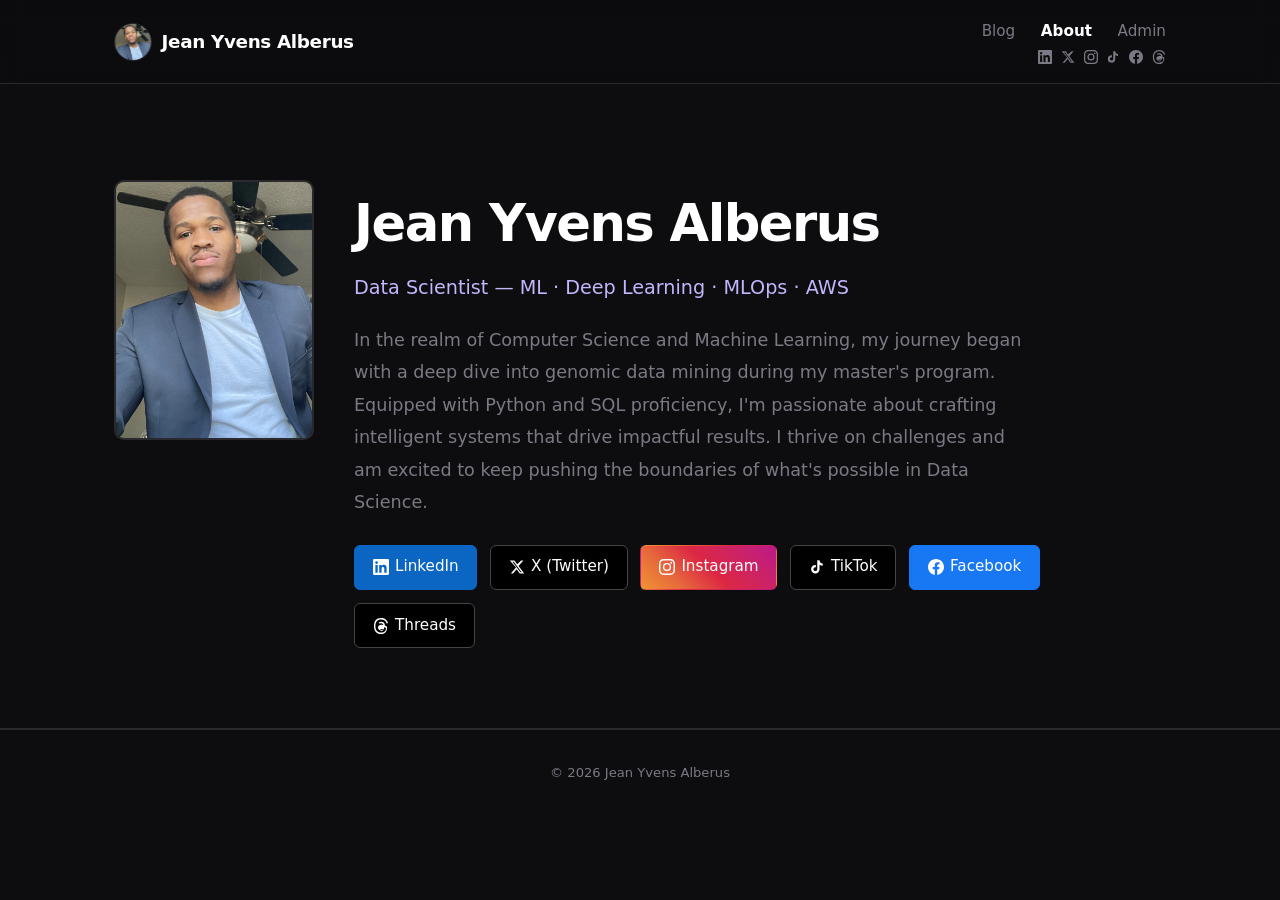
<file: docs/about.html>
<!DOCTYPE html>
<html lang="en">
<head>
  <meta charset="utf-8" />
  <meta name="viewport" content="width=device-width, initial-scale=1" />
  <title>Jean Yvens Alberus — About</title>
  <link rel="stylesheet" href="assets/css/main.css" />
</head>
<body>

  <!-- Header -->
  <header>
    <div class="container">
      <a href="index.html" class="header-brand">
        <img class="header-pic" src="images/me%20dataanalyst.jpg" alt="" />
        <span class="logo" id="header-name">Jean Yvens Alberus</span>
      </a>
      <div class="header-right">
        <nav>
          <a href="index.html">Blog</a>
          <a href="about.html" class="nav-active">About</a>
          <a href="admin.html">Admin</a>
        </nav>
        <div class="header-socials">
          <a href="https://www.linkedin.com/in/jean-yvens-alberus-986671169" target="_blank" rel="noopener" title="LinkedIn"><svg viewBox="0 0 24 24"><path d="M20.447 20.452h-3.554v-5.569c0-1.328-.027-3.037-1.852-3.037-1.853 0-2.136 1.445-2.136 2.939v5.667H9.351V9h3.414v1.561h.046c.477-.9 1.637-1.85 3.37-1.85 3.601 0 4.267 2.37 4.267 5.455v6.286zM5.337 7.433a2.062 2.062 0 0 1-2.063-2.065 2.064 2.064 0 1 1 2.063 2.065zm1.782 13.019H3.555V9h3.564v11.452zM22.225 0H1.771C.792 0 0 .774 0 1.729v20.542C0 23.227.792 24 1.771 24h20.451C23.2 24 24 23.227 24 22.271V1.729C24 .774 23.2 0 22.222 0h.003z"/></svg></a>
          <a href="https://x.com/yvenjee?s=21" target="_blank" rel="noopener" title="X"><svg viewBox="0 0 24 24"><path d="M18.244 2.25h3.308l-7.227 8.26 8.502 11.24H16.17l-4.714-6.231-5.401 6.231H2.746l7.73-8.835L1.254 2.25H8.08l4.213 5.567zm-1.161 17.52h1.833L7.084 4.126H5.117z"/></svg></a>
          <a href="https://www.instagram.com/1yvens?igsh=bzczazlqYzI4NjAz&utm_source=qr" target="_blank" rel="noopener" title="Instagram"><svg viewBox="0 0 24 24"><path d="M12 2.163c3.204 0 3.584.012 4.85.07 3.252.148 4.771 1.691 4.919 4.919.058 1.265.069 1.645.069 4.849 0 3.205-.012 3.584-.069 4.849-.149 3.225-1.664 4.771-4.919 4.919-1.266.058-1.644.07-4.85.07-3.204 0-3.584-.012-4.849-.07-3.26-.149-4.771-1.699-4.919-4.92-.058-1.265-.07-1.644-.07-4.849 0-3.204.013-3.583.07-4.849.149-3.227 1.664-4.771 4.919-4.919 1.266-.057 1.645-.069 4.849-.069zm0-2.163c-3.259 0-3.667.014-4.947.072-4.358.2-6.78 2.618-6.98 6.98-.059 1.281-.073 1.689-.073 4.948 0 3.259.014 3.668.072 4.948.2 4.358 2.618 6.78 6.98 6.98 1.281.058 1.689.072 4.948.072 3.259 0 3.668-.014 4.948-.072 4.354-.2 6.782-2.618 6.979-6.98.059-1.28.073-1.689.073-4.948 0-3.259-.014-3.667-.072-4.947-.196-4.354-2.617-6.78-6.979-6.98-1.281-.059-1.69-.073-4.949-.073zm0 5.838a6.162 6.162 0 1 0 0 12.324 6.162 6.162 0 0 0 0-12.324zM12 16a4 4 0 1 1 0-8 4 4 0 0 1 0 8zm6.406-11.845a1.44 1.44 0 1 0 0 2.881 1.44 1.44 0 0 0 0-2.881z"/></svg></a>
          <a href="https://www.tiktok.com/@1yvensj?_r=1&_t=ZS-95Fs2NFF9mu" target="_blank" rel="noopener" title="TikTok"><svg viewBox="0 0 24 24"><path d="M19.59 6.69a4.83 4.83 0 0 1-3.77-4.25V2h-3.45v13.67a2.89 2.89 0 0 1-2.88 2.5 2.89 2.89 0 0 1-2.89-2.89 2.89 2.89 0 0 1 2.89-2.89c.28 0 .54.04.79.1V9.01a6.33 6.33 0 0 0-.79-.05 6.34 6.34 0 0 0-6.34 6.34 6.34 6.34 0 0 0 6.34 6.34 6.34 6.34 0 0 0 6.33-6.34V8.69a8.18 8.18 0 0 0 4.78 1.52V6.76a4.85 4.85 0 0 1-1.01-.07z"/></svg></a>
          <a href="https://www.facebook.com/share/1HWRe4J5ms/?mibextid=wwXIfr" target="_blank" rel="noopener" title="Facebook"><svg viewBox="0 0 24 24"><path d="M24 12.073c0-6.627-5.373-12-12-12s-12 5.373-12 12c0 5.99 4.388 10.954 10.125 11.854v-8.385H7.078v-3.47h3.047V9.43c0-3.007 1.792-4.669 4.533-4.669 1.312 0 2.686.235 2.686.235v2.953H15.83c-1.491 0-1.956.925-1.956 1.874v2.25h3.328l-.532 3.47h-2.796v8.385C19.612 23.027 24 18.062 24 12.073z"/></svg></a>
          <a href="https://www.threads.com/@1yvens?invite=0" target="_blank" rel="noopener" title="Threads"><svg viewBox="0 0 24 24"><path d="M12.186 24h-.007c-3.581-.024-6.334-1.205-8.184-3.509C2.35 18.44 1.5 15.586 1.472 12.01v-.017c.03-3.579.879-6.43 2.525-8.482C5.845 1.205 8.6.024 12.18 0h.014c2.746.02 5.043.725 6.826 2.098 1.677 1.29 2.858 3.13 3.509 5.467l-2.04.569c-1.104-3.96-3.898-5.984-8.304-6.015-2.91.022-5.11.936-6.54 2.717C4.307 6.504 3.616 8.914 3.589 12c.027 3.086.718 5.496 2.057 7.164 1.43 1.783 3.631 2.698 6.54 2.717 2.623-.02 4.358-.631 5.8-2.045 1.647-1.613 1.618-3.593 1.09-4.798-.31-.71-.873-1.3-1.634-1.75-.192 1.352-.622 2.446-1.284 3.272-.886 1.102-2.14 1.704-3.73 1.79-1.202.065-2.361-.218-3.259-.801-1.063-.689-1.685-1.74-1.752-2.964-.065-1.19.408-2.285 1.33-3.082.88-.76 2.119-1.207 3.583-1.291a13.853 13.853 0 0 1 3.02.142c-.126-.742-.375-1.332-.75-1.757-.513-.586-1.312-.883-2.387-.89h-.045c-.8 0-1.855.207-2.545.612l-1.166-1.7c.895-.613 2.253-1.166 3.945-1.14 1.71.024 3.12.615 4.062 1.582.987 1.009 1.488 2.475 1.488 4.397 0 .088-.004.176-.006.264A5.94 5.94 0 0 1 21 12.96c.031.367.047.737.047 1.11 0 3.67-1.028 6.393-3.057 8.094-1.715 1.446-3.986 2.18-6.75 2.18-.018 0-.036-.001-.054-.001zm.617-9.62c.074 0 .147.002.22.007 1.02.059 1.792.396 2.294 1.001.315.378.529.863.635 1.432a6.77 6.77 0 0 0-2.514-.416c-1.03.058-1.808.333-2.243.778-.303.311-.445.699-.418 1.09.051.798.907 1.485 2.21 1.414.96-.052 1.694-.444 2.18-1.165.383-.572.601-1.335.646-2.27a4.618 4.618 0 0 0-.002-.075 7.787 7.787 0 0 0-2.011-.246l-.997-.55z"/></svg></a>
        </div>
      </div>
    </div>
  </header>

  <!-- About -->
  <section id="about">
    <div class="container">
      <div class="about-inner">
         <img class="about-avatar" src="images/me%20dataanalyst.jpg" alt="Jean Yvens" /> 
        <div class="about-text">
          <h1 id="bio-name">Jean Yvens Alberus</h1>
          <div class="tagline" id="bio-tagline">Data Scientist &mdash; ML &bull; Deep Learning &bull; MLOps &bull; AWS</div>
          <p id="bio-body">
            In the realm of Data Science and Machine Learning, my journey began with a deep dive into genomic data mining during my master's program.
            Equipped with Python and SQL proficiency, I'm passionate about crafting intelligent systems that drive impactful results.
            I thrive on challenges and am excited to keep pushing the boundaries of what's possible in Data Science.
          </p>

          <!-- Socials -->
          <div class="socials">
            <a href="https://www.linkedin.com/in/jean-yvens-alberus-986671169" target="_blank" rel="noopener">
              <svg viewBox="0 0 24 24"><path d="M20.447 20.452h-3.554v-5.569c0-1.328-.027-3.037-1.852-3.037-1.853 0-2.136 1.445-2.136 2.939v5.667H9.351V9h3.414v1.561h.046c.477-.9 1.637-1.85 3.37-1.85 3.601 0 4.267 2.37 4.267 5.455v6.286zM5.337 7.433a2.062 2.062 0 0 1-2.063-2.065 2.064 2.064 0 1 1 2.063 2.065zm1.782 13.019H3.555V9h3.564v11.452zM22.225 0H1.771C.792 0 0 .774 0 1.729v20.542C0 23.227.792 24 1.771 24h20.451C23.2 24 24 23.227 24 22.271V1.729C24 .774 23.2 0 22.222 0h.003z"/></svg>
              LinkedIn
            </a>
            <a href="https://x.com/yvenjee?s=21" target="_blank" rel="noopener">
              <svg viewBox="0 0 24 24"><path d="M18.244 2.25h3.308l-7.227 8.26 8.502 11.24H16.17l-4.714-6.231-5.401 6.231H2.746l7.73-8.835L1.254 2.25H8.08l4.213 5.567zm-1.161 17.52h1.833L7.084 4.126H5.117z"/></svg>
              X (Twitter)
            </a>
            <a href="https://www.instagram.com/1yvens?igsh=bzczazlqYzI4NjAz&utm_source=qr" target="_blank" rel="noopener">
              <svg viewBox="0 0 24 24"><path d="M12 2.163c3.204 0 3.584.012 4.85.07 3.252.148 4.771 1.691 4.919 4.919.058 1.265.069 1.645.069 4.849 0 3.205-.012 3.584-.069 4.849-.149 3.225-1.664 4.771-4.919 4.919-1.266.058-1.644.07-4.85.07-3.204 0-3.584-.012-4.849-.07-3.26-.149-4.771-1.699-4.919-4.92-.058-1.265-.07-1.644-.07-4.849 0-3.204.013-3.583.07-4.849.149-3.227 1.664-4.771 4.919-4.919 1.266-.057 1.645-.069 4.849-.069zm0-2.163c-3.259 0-3.667.014-4.947.072-4.358.2-6.78 2.618-6.98 6.98-.059 1.281-.073 1.689-.073 4.948 0 3.259.014 3.668.072 4.948.2 4.358 2.618 6.78 6.98 6.98 1.281.058 1.689.072 4.948.072 3.259 0 3.668-.014 4.948-.072 4.354-.2 6.782-2.618 6.979-6.98.059-1.28.073-1.689.073-4.948 0-3.259-.014-3.667-.072-4.947-.196-4.354-2.617-6.78-6.979-6.98-1.281-.059-1.69-.073-4.949-.073zm0 5.838a6.162 6.162 0 1 0 0 12.324 6.162 6.162 0 0 0 0-12.324zM12 16a4 4 0 1 1 0-8 4 4 0 0 1 0 8zm6.406-11.845a1.44 1.44 0 1 0 0 2.881 1.44 1.44 0 0 0 0-2.881z"/></svg>
              Instagram
            </a>
            <a href="https://www.tiktok.com/@1yvensj?_r=1&_t=ZS-95Fs2NFF9mu" target="_blank" rel="noopener">
              <svg viewBox="0 0 24 24"><path d="M19.59 6.69a4.83 4.83 0 0 1-3.77-4.25V2h-3.45v13.67a2.89 2.89 0 0 1-2.88 2.5 2.89 2.89 0 0 1-2.89-2.89 2.89 2.89 0 0 1 2.89-2.89c.28 0 .54.04.79.1V9.01a6.33 6.33 0 0 0-.79-.05 6.34 6.34 0 0 0-6.34 6.34 6.34 6.34 0 0 0 6.34 6.34 6.34 6.34 0 0 0 6.33-6.34V8.69a8.18 8.18 0 0 0 4.78 1.52V6.76a4.85 4.85 0 0 1-1.01-.07z"/></svg>
              TikTok
            </a>
            <a href="https://www.facebook.com/share/1HWRe4J5ms/?mibextid=wwXIfr" target="_blank" rel="noopener">
              <svg viewBox="0 0 24 24"><path d="M24 12.073c0-6.627-5.373-12-12-12s-12 5.373-12 12c0 5.99 4.388 10.954 10.125 11.854v-8.385H7.078v-3.47h3.047V9.43c0-3.007 1.792-4.669 4.533-4.669 1.312 0 2.686.235 2.686.235v2.953H15.83c-1.491 0-1.956.925-1.956 1.874v2.25h3.328l-.532 3.47h-2.796v8.385C19.612 23.027 24 18.062 24 12.073z"/></svg>
              Facebook
            </a>
            <a href="https://www.threads.com/@1yvens?invite=0" target="_blank" rel="noopener">
              <svg viewBox="0 0 24 24"><path d="M12.186 24h-.007c-3.581-.024-6.334-1.205-8.184-3.509C2.35 18.44 1.5 15.586 1.472 12.01v-.017c.03-3.579.879-6.43 2.525-8.482C5.845 1.205 8.6.024 12.18 0h.014c2.746.02 5.043.725 6.826 2.098 1.677 1.29 2.858 3.13 3.509 5.467l-2.04.569c-1.104-3.96-3.898-5.984-8.304-6.015-2.91.022-5.11.936-6.54 2.717C4.307 6.504 3.616 8.914 3.589 12c.027 3.086.718 5.496 2.057 7.164 1.43 1.783 3.631 2.698 6.54 2.717 2.623-.02 4.358-.631 5.8-2.045 1.647-1.613 1.618-3.593 1.09-4.798-.31-.71-.873-1.3-1.634-1.75-.192 1.352-.622 2.446-1.284 3.272-.886 1.102-2.14 1.704-3.73 1.79-1.202.065-2.361-.218-3.259-.801-1.063-.689-1.685-1.74-1.752-2.964-.065-1.19.408-2.285 1.33-3.082.88-.76 2.119-1.207 3.583-1.291a13.853 13.853 0 0 1 3.02.142c-.126-.742-.375-1.332-.75-1.757-.513-.586-1.312-.883-2.387-.89h-.045c-.8 0-1.855.207-2.545.612l-1.166-1.7c.895-.613 2.253-1.166 3.945-1.14 1.71.024 3.12.615 4.062 1.582.987 1.009 1.488 2.475 1.488 4.397 0 .088-.004.176-.006.264A5.94 5.94 0 0 1 21 12.96c.031.367.047.737.047 1.11 0 3.67-1.028 6.393-3.057 8.094-1.715 1.446-3.986 2.18-6.75 2.18-.018 0-.036-.001-.054-.001zm.617-9.62c.074 0 .147.002.22.007 1.02.059 1.792.396 2.294 1.001.315.378.529.863.635 1.432a6.77 6.77 0 0 0-2.514-.416c-1.03.058-1.808.333-2.243.778-.303.311-.445.699-.418 1.09.051.798.907 1.485 2.21 1.414.96-.052 1.694-.444 2.18-1.165.383-.572.601-1.335.646-2.27a4.618 4.618 0 0 0-.002-.075 7.787 7.787 0 0 0-2.011-.246l-.997-.55z"/></svg>
              Threads
            </a>
          </div>
        </div>
      </div>
    </div>
  </section>

  <!-- Footer -->
  <footer>
    <div class="container">
      &copy; <span id="year"></span> Jean Yvens Alberus
    </div>
  </footer>

  <script>
    document.getElementById('year').textContent = new Date().getFullYear();

    const BIO_KEY = 'jya_bio';
    const DEFAULT_BIO = {
      name:    'Jean Yvens Alberus',
      tagline: 'Data Scientist — ML · Deep Learning · MLOps · AWS',
      body:    "In the realm of Computer Science and Machine Learning, my journey began with a deep dive into genomic data mining during my master's program. Equipped with Python and SQL proficiency, I'm passionate about crafting intelligent systems that drive impactful results. I thrive on challenges and am excited to keep pushing the boundaries of what's possible in Data Science."
    };

    function loadBio() {
      const bio = JSON.parse(localStorage.getItem(BIO_KEY) || 'null') || DEFAULT_BIO;
      document.getElementById('bio-name').textContent    = bio.name;
      document.getElementById('header-name').textContent = bio.name;
      document.getElementById('bio-tagline').textContent = bio.tagline;
      document.getElementById('bio-body').textContent    = bio.body;
      document.title = bio.name + ' — About';
    }
    loadBio();
  </script>
</body>
</html>
</file>
<file: docs/assets/css/main.css>
/* ===== RESET & BASE ===== */
*, *::before, *::after { box-sizing: border-box; margin: 0; padding: 0; }
img { max-width: 100%; display: block; }

:root {
  --bg:       #0d0d0f;
  --surface:  #161618;
  --border:   #2a2a2e;
  --accent:   #a78bfa;
  --accent2:  #c4b5fd;
  --text:     #e2e2e5;
  --muted:    #7a7a85;
  --danger:   #f87171;
  --blue:     #3b82f6;
  --purple:   #8b5cf6;
  --radius:   10px;
  --max:      1100px;
}

html { scroll-behavior: smooth; }

body {
  background: var(--bg);
  color: var(--text);
  font-family: 'Segoe UI', system-ui, -apple-system, sans-serif;
  font-size: 20px;
  line-height: 1.7;
  min-height: 100vh;
}

a { color: var(--accent2); text-decoration: none; }
a:hover { color: #fff; }

/* ===== LAYOUT ===== */
.container {
  max-width: var(--max);
  margin: 0 auto;
  padding: 0 1.5rem;
}

/* ===== HEADER / NAV ===== */
header {
  border-bottom: 1px solid var(--border);
  padding: 1.2rem 0;
  position: sticky;
  top: 0;
  background: rgba(13,13,15,0.92);
  backdrop-filter: blur(10px);
  z-index: 100;
}

header .container {
  display: flex;
  align-items: center;
  justify-content: space-between;
}

.header-brand {
  display: flex;
  align-items: center;
  gap: 0.6rem;
  text-decoration: none;
}
.header-pic {
  width: 38px;
  height: 38px;
  min-width: 38px;
  max-width: 38px;
  max-height: 38px;
  border-radius: 50%;
  object-fit: cover;
  object-position: center top;
  border: 1px solid var(--border);
  flex-shrink: 0;
}
header .logo {
  text-decoration: none;
  font-size: 1.15rem;
  font-weight: 700;
  color: #fff;
  letter-spacing: -0.02em;
}
.header-right {
  display: flex;
  flex-direction: column;
  align-items: flex-end;
  gap: 0.3rem;
}
header nav { display: flex; gap: 1.6rem; }
header nav a {
  color: var(--muted);
  font-size: 0.95rem;
  transition: color 0.15s;
}
header nav a:hover { color: #fff; }
header nav a.nav-active { color: #fff; font-weight: 600; }
.header-socials {
  display: flex;
  gap: 0.55rem;
  align-items: center;
}
.header-socials a {
  color: var(--muted);
  display: flex;
  transition: color 0.15s;
}
.header-socials a:hover { color: #fff; }
.header-socials svg {
  width: 14px;
  height: 14px;
  fill: currentColor;
}

/* ===== HERO / ABOUT ===== */
#about {
  padding: 6rem 0 5rem;
  border-bottom: 1px solid var(--border);
}

.about-inner {
  display: flex;
  gap: 2.5rem;
  align-items: flex-start;
}

.about-avatar {
  width: 200px;
  height: 260px;
  border-radius: 10px;
  object-fit: cover;
  object-position: center top;
  flex-shrink: 0;
  border: 2px solid var(--border);
}

.about-avatar-placeholder {
  width: 200px;
  height: 260px;
  border-radius: 10px;
  background: var(--surface);
  border: 2px solid var(--border);
  flex-shrink: 0;
  display: flex;
  align-items: center;
  justify-content: center;
  font-size: 4rem;
}

.about-text h1 {
  font-size: 3.2rem;
  font-weight: 700;
  color: #fff;
  letter-spacing: -0.03em;
  margin-bottom: 0.3rem;
}

.about-text .tagline {
  color: var(--accent2);
  font-size: 1.2rem;
  margin-bottom: 1.2rem;
}

.about-text p {
  color: var(--muted);
  font-size: 1.1rem;
  max-width: 680px;
  line-height: 1.85;
}

/* ===== SOCIAL ICONS ===== */
.socials {
  display: flex;
  flex-wrap: wrap;
  gap: 0.8rem;
  margin-top: 1.6rem;
}

.socials a {
  display: inline-flex;
  align-items: center;
  gap: 0.4rem;
  background: var(--surface);
  border: 1px solid var(--border);
  border-radius: 6px;
  padding: 0.55rem 1.1rem;
  font-size: 0.95rem;
  color: var(--muted);
  transition: border-color 0.15s, color 0.15s, background 0.15s, opacity 0.15s;
}
.socials a:hover { border-color: var(--accent); color: #fff; }
.socials svg { fill: currentColor; width: 16px; height: 16px; flex-shrink: 0; }

/* Brand colors */
.socials a[href*="linkedin"]             { background: #0A66C2; border-color: #0A66C2; color: #fff; }
.socials a[href*="linkedin"]:hover       { background: #004182; border-color: #004182; color: #fff; }

.socials a[href*="x.com"],
.socials a[href*="twitter"]              { background: #000; border-color: #444; color: #fff; }
.socials a[href*="x.com"]:hover,
.socials a[href*="twitter"]:hover        { background: #222; border-color: #666; color: #fff; }

.socials a[href*="instagram"]            { background: linear-gradient(45deg, #f09433, #e6683c, #dc2743, #cc2366, #bc1888); border-color: transparent; color: #fff; }
.socials a[href*="instagram"]:hover      { opacity: 0.82; border-color: transparent; color: #fff; }

.socials a[href*="tiktok"]               { background: #010101; border-color: #444; color: #fff; }
.socials a[href*="tiktok"]:hover         { background: #222; border-color: #666; color: #fff; }

.socials a[href*="facebook"]             { background: #1877F2; border-color: #1877F2; color: #fff; }
.socials a[href*="facebook"]:hover       { background: #0a5dc9; border-color: #0a5dc9; color: #fff; }

.socials a[href*="threads"]              { background: #000; border-color: #444; color: #fff; }
.socials a[href*="threads"]:hover        { background: #222; border-color: #666; color: #fff; }

/* ===== BLOG SECTION ===== */
#blog { padding: 1.5rem 0; }

.post-card {
  background: var(--surface);
  border: 1px solid var(--border);
  border-radius: 7px;
  padding: 0.65rem 1.2rem;
  cursor: pointer;
  display: flex;
  align-items: center;
  gap: 1.2rem;
  transition: border-color 0.15s, background 0.15s;
  margin-bottom: 0.4rem;
}
.post-card:hover { border-color: transparent; background: #1a1a1e; box-shadow: 0 0 0 1px #8b5cf6, 0 4px 24px rgba(59,130,246,0.12); }

.post-card .post-date {
  font-size: 0.8rem;
  color: var(--muted);
  white-space: nowrap;
  flex-shrink: 0;
  min-width: 105px;
}

.post-card .post-title-inline {
  font-size: 1rem;
  font-weight: 500;
  color: #fff;
  white-space: nowrap;
  overflow: hidden;
  text-overflow: ellipsis;
}

.no-posts {
  color: var(--muted);
  font-size: 0.9rem;
  text-align: center;
  padding: 3rem;
  border: 1px dashed var(--border);
  border-radius: var(--radius);
}

/* ===== MODAL (full post) ===== */
.modal-overlay {
  display: none;
  position: fixed;
  inset: 0;
  background: rgba(0,0,0,0.75);
  z-index: 200;
  overflow-y: auto;
  padding: 2rem 1rem;
}
.modal-overlay.open { display: block; }

.modal {
  background: var(--surface);
  border: 1px solid var(--border);
  border-radius: var(--radius);
  max-width: var(--max);
  margin: 0 auto;
  padding: 2.5rem 2rem;
  position: relative;
}

.modal-close {
  position: absolute;
  top: 1rem; right: 1.2rem;
  background: none;
  border: none;
  color: var(--muted);
  font-size: 1.5rem;
  cursor: pointer;
  line-height: 1;
}
.modal-close:hover { color: #fff; }

.modal .post-meta {
  font-size: 0.8rem;
  color: var(--muted);
  margin-bottom: 1.5rem;
}

.modal h1 {
  font-size: 2rem;
  font-weight: 700;
  color: #fff;
  letter-spacing: -0.03em;
  margin-bottom: 0.5rem;
}

/* ===== MARKDOWN RENDERED CONTENT ===== */
.prose { color: var(--text); line-height: 1.8; }
.prose h1,.prose h2,.prose h3,.prose h4 { color:#fff; margin: 1.5em 0 0.5em; font-weight:700; letter-spacing:-0.02em; }
.prose h1 { font-size:2rem; }
.prose h2 { font-size:1.6rem; }
.prose h3 { font-size:1.3rem; }
.prose p { margin-bottom:1em; }
.prose ul,.prose ol { margin:0.8em 0 1em 1.5em; }
.prose li { margin-bottom:0.3em; }
.prose code { background:#222; border:1px solid var(--border); padding:0.1em 0.4em; border-radius:4px; font-size:0.88em; color:var(--accent2); font-family:monospace; }
.prose pre { background:#111; border:1px solid var(--border); border-radius:8px; padding:1.2em; overflow-x:auto; margin:1em 0; }
.prose pre code { background:none; border:none; padding:0; color:#ccc; }
.prose blockquote { border-left:3px solid var(--accent); padding-left:1em; color:var(--muted); margin:1em 0; }
.prose a { color:var(--accent2); }
.prose img { max-width:100%; border-radius:8px; margin:1em 0; }
.prose hr { border:none; border-top:1px solid var(--border); margin:2em 0; }
.prose strong { color:#fff; }
.prose table { width:100%; border-collapse:collapse; margin:1em 0; }
.prose th { background:var(--bg); color:#fff; padding:0.5em 0.8em; border:1px solid var(--border); }
.prose td { padding:0.5em 0.8em; border:1px solid var(--border); }

/* ===== SEARCH BAR ===== */
.search-bar {
  padding: 0.8rem 0;
  border-bottom: 1px solid var(--border);
  background: var(--bg);
}

.search-bar input {
  width: 100%;
  max-width: 420px;
  background: var(--surface);
  border: 1px solid var(--border);
  border-radius: 6px;
  color: var(--text);
  padding: 0.5rem 1rem;
  font-size: 0.9rem;
  outline: none;
  transition: border-color 0.15s;
  display: block;
  margin-left: auto;
}
.search-bar input:focus { border-color: var(--accent); }

/* ===== FOOTER ===== */
footer {
  border-top: 1px solid var(--border);
  padding: 2rem 0;
  text-align: center;
  color: var(--muted);
  font-size: 0.82rem;
}

/* ===== ADMIN TABS ===== */
.admin-tab {
  background: none;
  border: none;
  border-bottom: 2px solid transparent;
  color: var(--muted);
  padding: 0.8rem 1.2rem;
  font-size: 0.9rem;
  font-weight: 500;
  cursor: pointer;
  transition: color 0.15s, border-color 0.15s;
  margin-bottom: -1px;
}
.admin-tab:hover { color: var(--text); }
.admin-tab.active { color: #fff; border-image: linear-gradient(90deg, #3b82f6, #e11d48) 1; border-bottom: 2px solid; }

/* ===== ADMIN PAGE ===== */
.admin-header { padding: 1.2rem 0; border-bottom: 1px solid var(--border); margin-bottom: 1.5rem; }
.admin-header .container { display: flex; align-items: center; justify-content: space-between; }
.admin-header .logo { font-size: 1rem; font-weight: 700; color: #fff; }

.admin-layout {
  display: grid;
  grid-template-columns: 1fr 1fr;
  gap: 1.5rem;
}

.admin-sidebar {
  display: flex;
  flex-direction: column;
  gap: 0.8rem;
}

.form-group { display: flex; flex-direction: column; gap: 0.4rem; }
.form-group label { font-size: 0.8rem; color: var(--muted); text-transform: uppercase; letter-spacing: 0.05em; }

input[type="text"],
input[type="date"],
input[type="password"],
textarea {
  background: var(--surface);
  border: 1px solid var(--border);
  border-radius: 6px;
  color: var(--text);
  padding: 0.6rem 0.9rem;
  font-size: 0.9rem;
  font-family: inherit;
  outline: none;
  transition: border-color 0.15s;
  width: 100%;
}
input:focus, textarea:focus { border-color: var(--accent); }

#md-editor {
  resize: vertical;
  font-family: 'Cascadia Code', 'Fira Code', monospace;
  font-size: 0.88rem;
  line-height: 1.6;
  min-height: 340px;
}

.btn {
  display: inline-flex;
  align-items: center;
  gap: 0.4rem;
  background: linear-gradient(135deg, #3b82f6 0%, #8b5cf6 50%, #e11d48 100%);
  background-size: 200% 200%;
  background-position: left center;
  color: #fff;
  border: none;
  border-radius: 6px;
  padding: 0.55rem 1.2rem;
  font-size: 0.88rem;
  font-weight: 600;
  cursor: pointer;
  transition: background-position 0.4s ease, box-shadow 0.2s ease;
}
.btn:hover {
  background-position: right center;
  box-shadow: 0 0 18px rgba(139,92,246,0.45);
}
.btn.secondary { background: var(--surface); border: 1px solid var(--border); color: var(--text); }
.btn.danger { background: #3a1a1a; border: 1px solid #5a2a2a; color: var(--danger); }
.btn.danger:hover { background: var(--danger); color: #fff; }

.btn-row { display: flex; gap: 0.6rem; flex-wrap: wrap; }

.preview-pane {
  background: var(--surface);
  border: 1px solid var(--border);
  border-radius: var(--radius);
  padding: 1.5rem;
  overflow-y: auto;
  min-height: 500px;
}

.preview-pane .preview-title {
  font-size: 1.4rem;
  font-weight: 700;
  color: #fff;
  margin-bottom: 0.3rem;
}
.preview-pane .preview-date { font-size: 0.8rem; color: var(--muted); margin-bottom: 1.2rem; border-bottom: 1px solid var(--border); padding-bottom: 1rem; }

.section-label {
  font-size: 0.75rem;
  color: var(--muted);
  text-transform: uppercase;
  letter-spacing: 0.08em;
  margin-top: 1.5rem;
  margin-bottom: 0.6rem;
}

.posts-list-admin { display: flex; flex-direction: column; gap: 0.5rem; }

.post-item-admin {
  display: flex;
  align-items: center;
  justify-content: space-between;
  background: var(--bg);
  border: 1px solid var(--border);
  border-radius: 6px;
  padding: 0.6rem 0.9rem;
  font-size: 0.85rem;
  gap: 0.8rem;
}
.post-item-admin .item-title { color: var(--text); flex: 1; white-space: nowrap; overflow: hidden; text-overflow: ellipsis; }
.post-item-admin small { color: var(--muted); font-size: 0.75rem; white-space: nowrap; }
.post-item-admin .item-actions { display: flex; gap: 0.4rem; }

.edit-btn, .del-btn {
  background: none;
  border: 1px solid var(--border);
  border-radius: 4px;
  padding: 0.2rem 0.5rem;
  font-size: 0.75rem;
  cursor: pointer;
  transition: all 0.15s;
}
.edit-btn { color: var(--accent2); }
.edit-btn:hover { background: var(--accent); color: #fff; border-color: var(--accent); }
.del-btn { color: var(--danger); }
.del-btn:hover { background: var(--danger); color: #fff; border-color: var(--danger); }

/* ===== AUTH SCREEN ===== */
.auth-screen {
  display: flex;
  align-items: center;
  justify-content: center;
  min-height: 100vh;
}
.auth-box {
  background: var(--surface);
  border: 1px solid var(--border);
  border-radius: var(--radius);
  padding: 2.5rem 2rem;
  width: 100%;
  max-width: 360px;
  text-align: center;
}
.auth-box h2 { color: #fff; margin-bottom: 0.5rem; font-size: 1.2rem; }
.auth-box p { color: var(--muted); font-size: 0.85rem; margin-bottom: 1.5rem; }
.auth-error { color: var(--danger); font-size: 0.82rem; margin-top: 0.5rem; display: none; }

/* ===== RESPONSIVE ===== */
@media (max-width: 680px) {
  .about-inner { flex-direction: column; gap: 1.5rem; }
  .admin-layout { grid-template-columns: 1fr; }
  .preview-pane { min-height: 300px; }
  header nav { gap: 1rem; }
}
</file>
